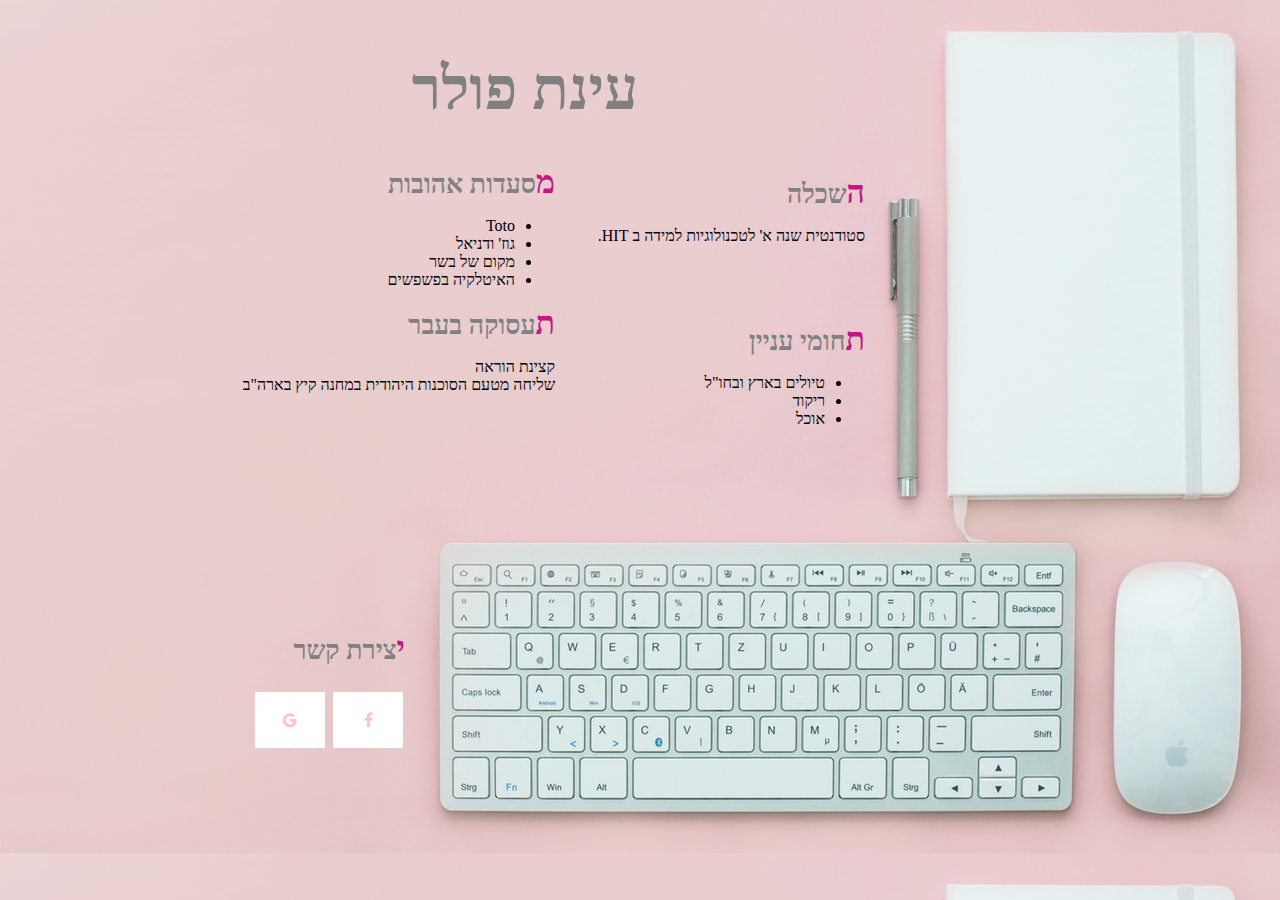
<file: html5/index.html>
﻿<!doctype html>
<html lang="">
<head>
    <meta charset="utf-8" />
    <title>עינת פולר</title>
    <meta name="description" content="" />
    <meta name="keywords" content="eynat, poller, information" />
    <meta name="author" content="Eynat Poller" />
    <meta name="viewport" content="width=device-width, initial-scale=1.0, user-scalable=yes">
    
    <!-- CSS -->
    <!--<link href="styles/reset.css" rel="stylesheet" />-->
    <link href="styles/myStyle.css" rel="stylesheet" />


    <!-- Scripts -->
    <script src="jScripts/jquery-1.12.0.min.js"></script>
    
</head>
<body>
    <div id="container">
        <div id="background">
            <article>
                <h1>עינת פולר</h1>
               
                <div id="1">
                    <section class="a" id="aa">
                        <h2>השכלה</h2>
                        <p class="con">
                            סטודנטית שנה א' לטכנולוגיות למידה ב HIT.
                        </p>
                    </section>

                    <section class="a" id="down">
                        <h2>תחומי עניין</h2>
                        <ul class="con">
                            <li> טיולים בארץ ובחו"ל</li>
                            <li>ריקוד</li>
                            <li>אוכל</li>
                            </ulclass="con">

                    </section>

                    <section class="b">
                        <h2>מסעדות אהובות</h2>

                        <ul class="con">
                            <li>Toto</li>
                            <li>גוז' ודניאל</li>
                            <li>מקום של בשר</li>
                            <li>האיטלקיה בפשפשים</li>
                        </ul>

                    </section>
                    <section class="b">
                        <h2>תעסוקה בעבר</h2>
                        <p class="con">
                            קצינת הוראה <br /> שליחה מטעם הסוכנות היהודית במחנה קיץ בארה"ב
                        </p>
                    </section>
                </div>
                <section id="social">
                    <h2 id="so">יצירת קשר</h2>
                    <link rel="stylesheet" href="https://cdnjs.cloudflare.com/ajax/libs/font-awesome/4.7.0/css/font-awesome.min.css">
                    <a href="https://www.facebook.com/eynat.poller" class="fa fa-facebook"></a>
                    <a href="https://plus.google.com/u/0/111799660866070910444" class="fa fa-google"></a>


                </section>
            </article>
        </div>
    </div>
</body>
</html>
</file>
<file: html5/styles/myStyle.css>
body {
    direction: rtl;
    background-image: url('../images/pexels-photo-399161.jpeg');
}
div#container{
    width: 960px;
    margin: 0 auto;
    
}
div#background {
    font-family:Calibri;
    margin: 10px;
    padding:5px;
}
h1 {
    text-align: center;
    font-size: 45pt;
    padding-right:230px;
    color:grey;
    font-family: Calibri;

}
h2 {
    font-size: 20pt;
    color:grey;
    margin:0;
    
}
h2:first-letter{
    font-size: 24pt;
    color:mediumvioletred;
}

.a {
    margin-right: 230px;
    display:grid;
    padding:10px;
}
.b {
    margin-right: 550px;
    display: grid;
    position:relative;
    bottom: 290px;
}
div#1 {
    display:inline-block;
}
#down {
    padding-top:50px;
}
#social {
    margin-right: 700px;
    position:relative;
    bottom:50px;
}
h2#so {
    position: relative;
    bottom: 20px;
    
}

.fa {
    padding: 20px;
    font-size: 40px;
    font-weight: bold;
    width: 30px;
    text-align: center;
    text-decoration: none;
    margin: 5px 2px;
    -webkit-transition: all 4s ease;
    -moz-transition: all 4s ease;
    -ms-transition: all 4s ease;
    -o-transition: all 4s ease;
    transition: all 4s ease;
}
    
    .fa:hover {
        opacity: 0.7;
    }
    .fa-facebook {
        background: #ffffff;
        color: pink;
    }



.fa-google {
    background: #ffffff;
    color: pink;
}
</file>
